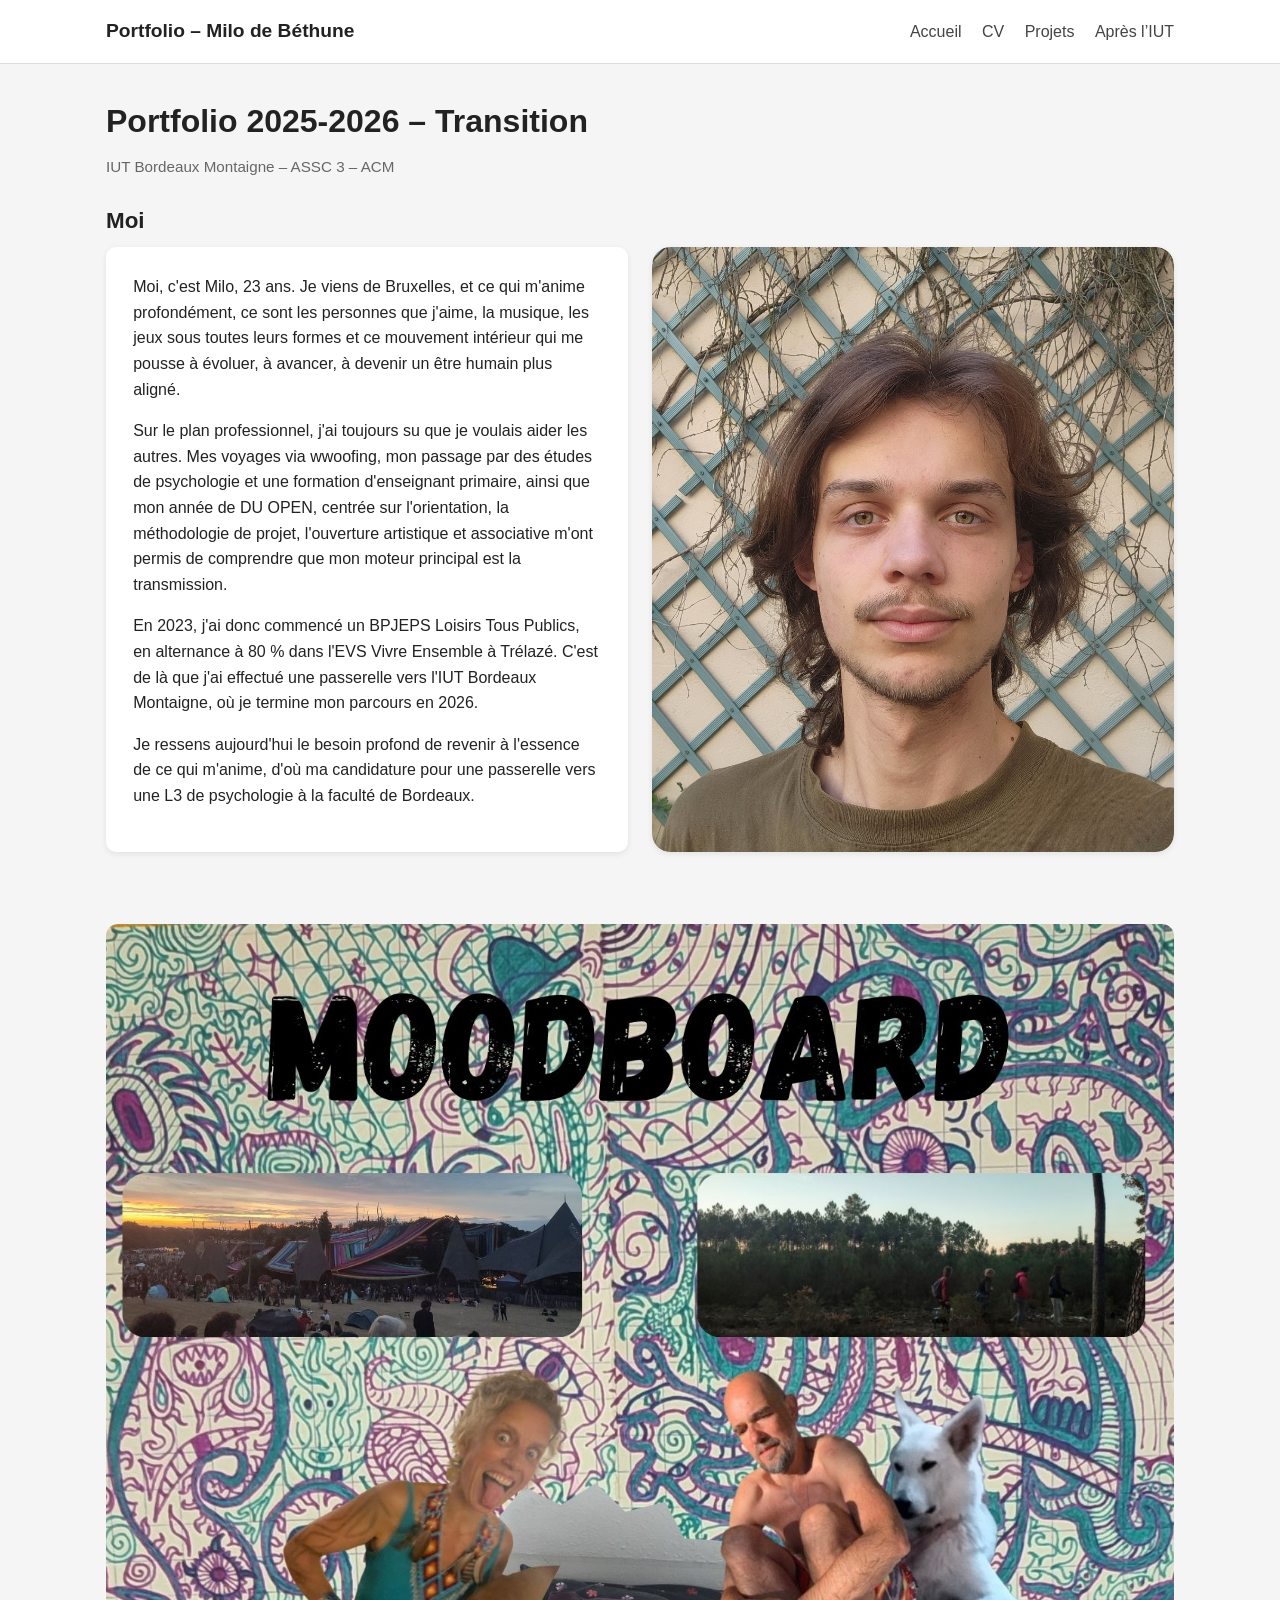
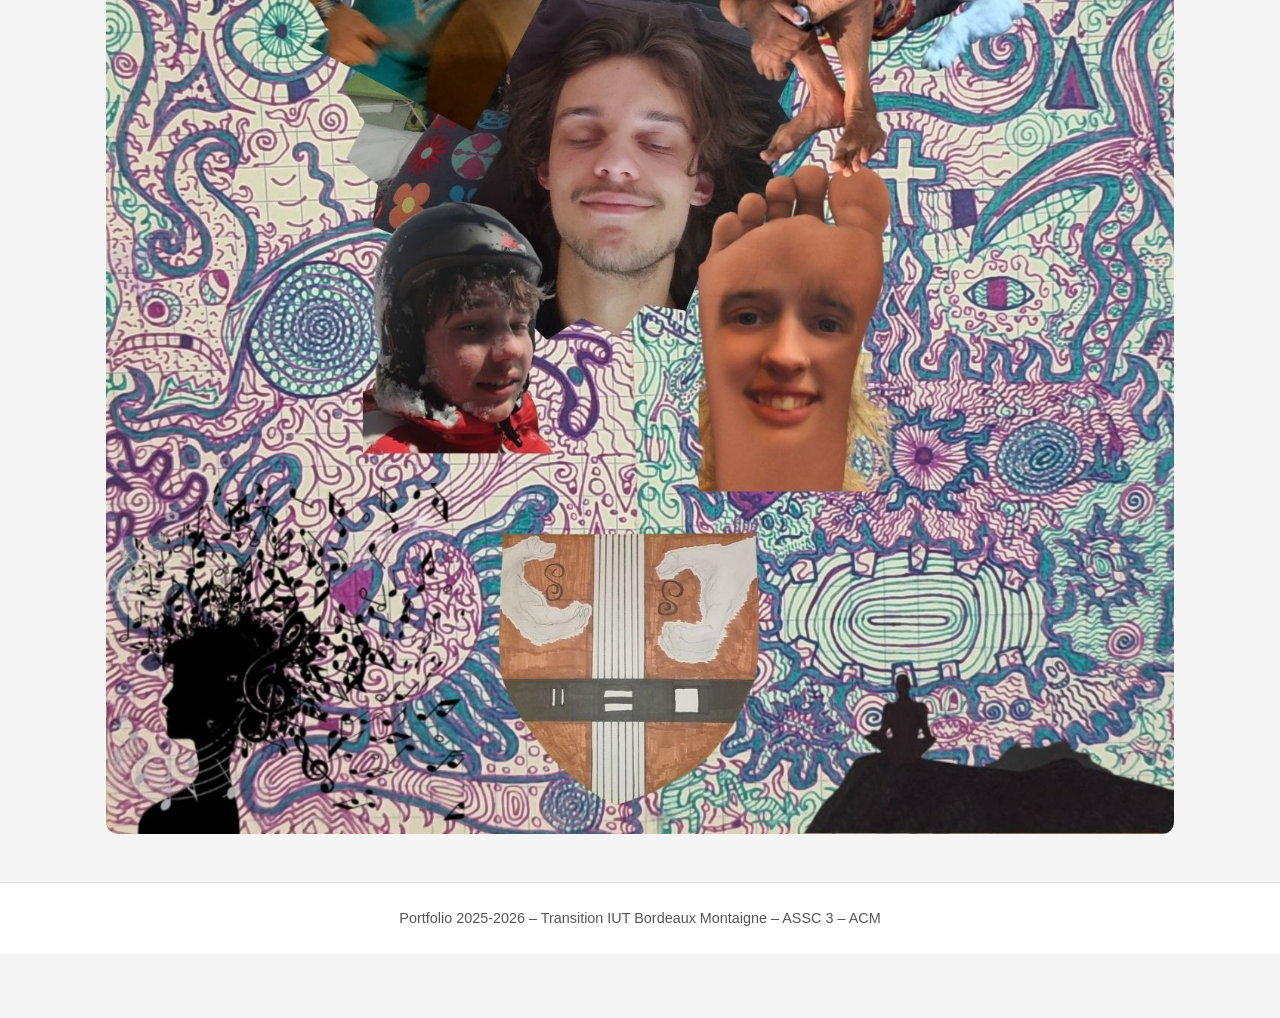
<file: index.html>
<!DOCTYPE html>
<html lang="fr">
<head>
  <meta charset="UTF-8">
  <title>Portfolio – Milo de Béthune</title>
  <meta name="viewport" content="width=device-width, initial-scale=1">
  <link rel="stylesheet" href="style.css">
</head>

<body>

<header>
  <div class="nav">
    <div class="nav-title">Portfolio – Milo de Béthune</div>
    <nav class="nav-links">
      <a href="index.html">Accueil</a>
      <a href="cv.html">CV</a>
      <a href="projets.html">Projets</a>
      <a href="apres.html">Après l’IUT</a>
    </nav>
  </div>
</header>

<main>

  <!-- TITRE -->
  <section>
    <h1>Portfolio 2025‑2026 – Transition</h1>
    <p class="muted">IUT Bordeaux Montaigne – ASSC 3 – ACM</p>
  </section>

  <!-- PHOTO À DROITE -->
  <section>
    <h2>Moi</h2>

    <div class="grid">

      <!-- TEXTE -->
      <div class="card">
        <p>
          Moi, c'est Milo, 23 ans. Je viens de Bruxelles, et ce qui m'anime profondément, ce sont les personnes
          que j'aime, la musique, les jeux sous toutes leurs formes et ce mouvement intérieur qui me pousse à
          évoluer, à avancer, à devenir un être humain plus aligné.
        </p>

        <p>
          Sur le plan professionnel, j'ai toujours su que je voulais aider les autres. Mes voyages via wwoofing,
          mon passage par des études de psychologie et une formation d'enseignant primaire, ainsi que mon
          année de DU OPEN, centrée sur l'orientation, la méthodologie de projet, l'ouverture artistique et
          associative m'ont permis de comprendre que mon moteur principal est la transmission.
        </p>

        <p>
          En 2023, j'ai donc commencé un BPJEPS Loisirs Tous Publics, en alternance à 80 % dans l'EVS Vivre
          Ensemble à Trélazé. C'est de là que j'ai effectué une passerelle vers l'IUT Bordeaux Montaigne, où je
          termine mon parcours en 2026.
        </p>

        <p>
          Je ressens aujourd'hui le besoin profond de revenir à l'essence de ce qui m'anime, d'où ma
          candidature pour une passerelle vers une L3 de psychologie à la faculté de Bordeaux.
        </p>
      </div>

      <!-- PHOTO À DROITE -->
      <aside class="card">
        <img src="img/photo-milo.jpg" alt="Photo de Milo" class="photo">
      </aside>

    </div>
  </section>

  <!-- MOODBOARD -->
  <section>
    <figure>
      <img src="img/moodboard.jpg" alt="Moodboard">
    </figure>
  </section>

</main>

<footer>
  <span>Portfolio 2025‑2026 – Transition</span>
  <span>IUT Bordeaux Montaigne – ASSC 3 – ACM</span>
</footer>

</body>
</html>
</file>
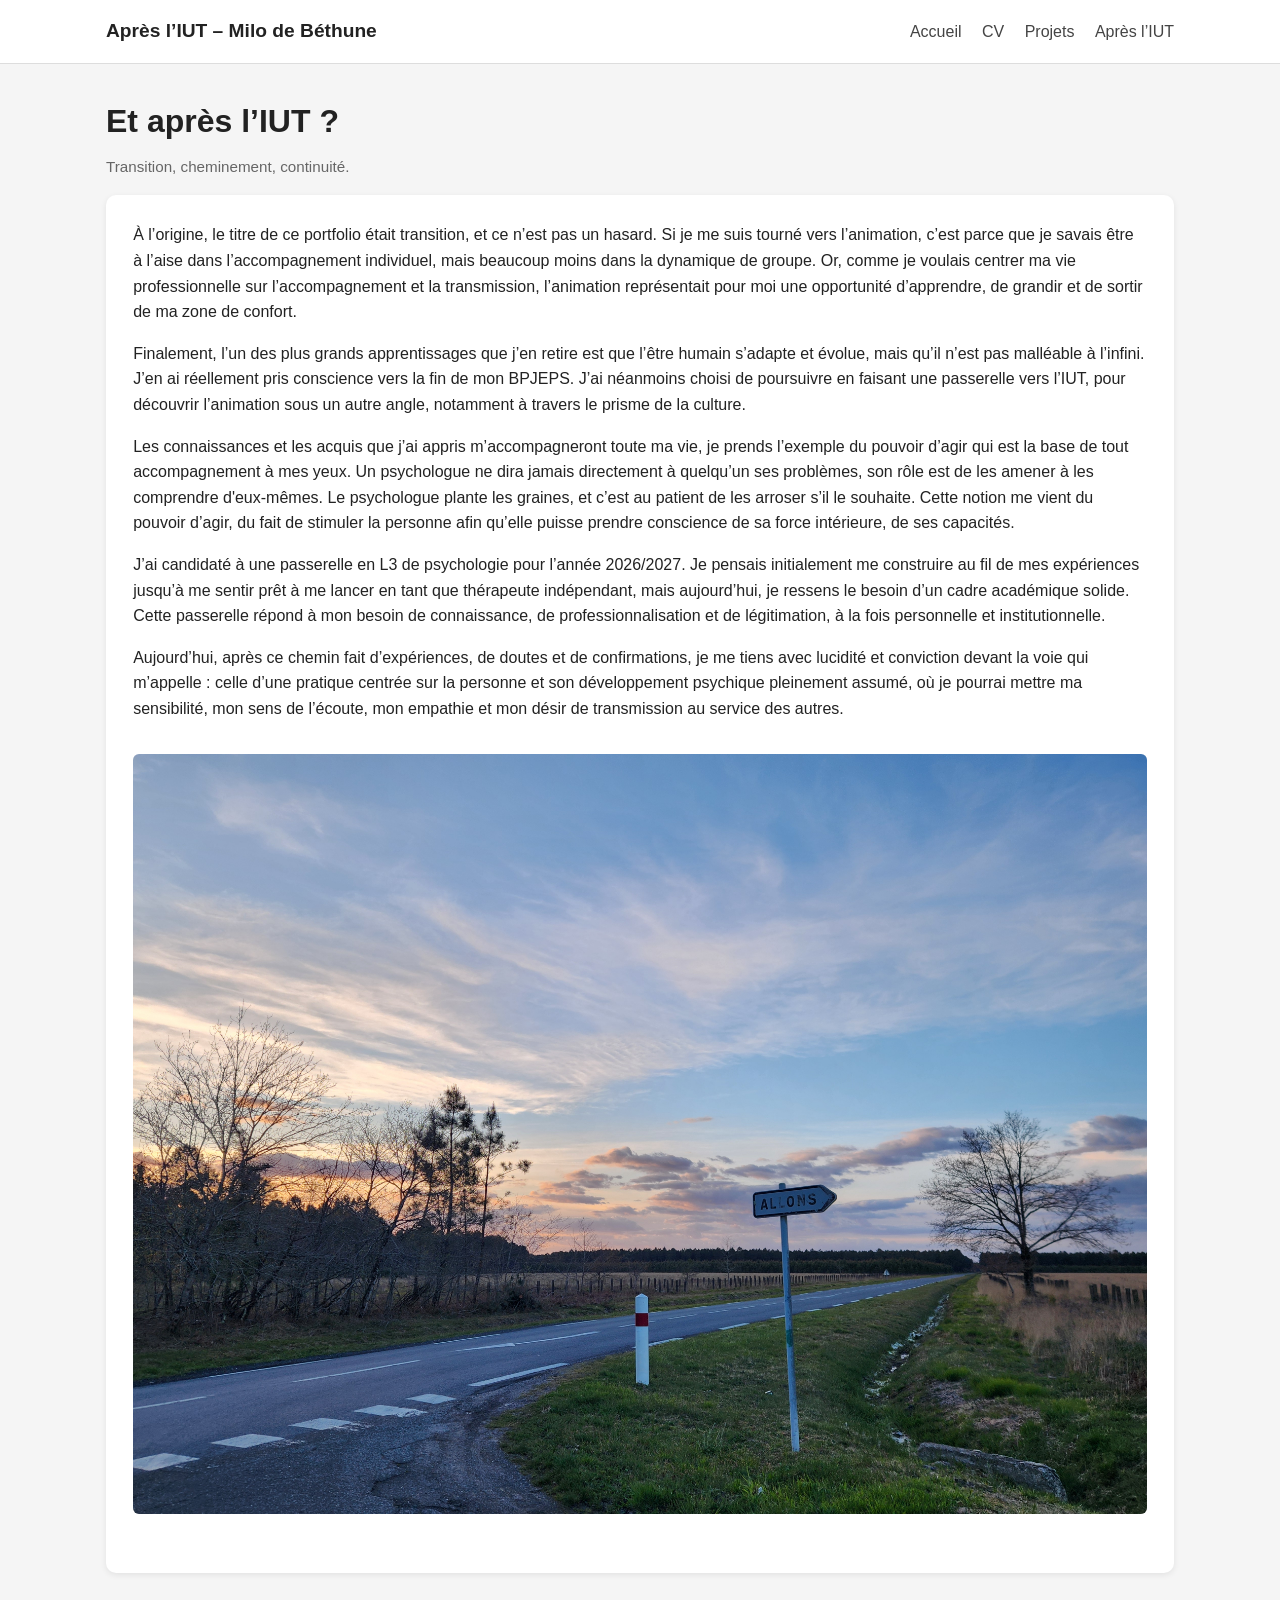
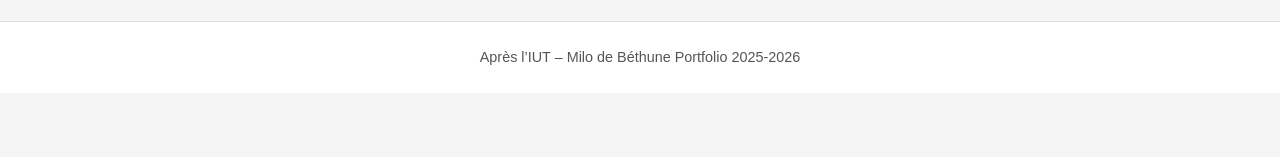
<file: apres.html>
<!DOCTYPE html>
<html lang="fr">
<head>
  <meta charset="UTF-8">
  <title>Après l’IUT – Milo de Béthune</title>
  <meta name="viewport" content="width=device-width, initial-scale=1">
  <link rel="stylesheet" href="style.css">
</head>

<body>

<header>
  <div class="nav">
    <div class="nav-title">Après l’IUT – Milo de Béthune</div>
    <nav class="nav-links">
      <a href="index.html">Accueil</a>
      <a href="cv.html">CV</a>
      <a href="projets.html">Projets</a>
      <a href="apres.html">Après l’IUT</a>
    </nav>
  </div>
</header>

<main>

  <section>
    <h1>Et après l’IUT ?</h1>
    <p class="muted">Transition, cheminement, continuité.</p>
  </section>

  <section class="card">

    <p>
      À l’origine, le titre de ce portfolio était transition, et ce n’est pas un hasard. Si je me suis tourné vers l’animation, 
      c’est parce que je savais être à l’aise dans l’accompagnement individuel, mais beaucoup moins dans la dynamique de groupe. 
      Or, comme je voulais centrer ma vie professionnelle sur l’accompagnement et la transmission, l’animation représentait pour moi 
      une opportunité d’apprendre, de grandir et de sortir de ma zone de confort.
    </p>

    <p>
      Finalement, l’un des plus grands apprentissages que j’en retire est que l’être humain s’adapte et évolue, mais qu’il n’est pas 
      malléable à l’infini. J’en ai réellement pris conscience vers la fin de mon BPJEPS. J’ai néanmoins choisi de poursuivre en faisant 
      une passerelle vers l’IUT, pour découvrir l’animation sous un autre angle, notamment à travers le prisme de la culture.
    </p>

    <p>
      Les connaissances et les acquis que j’ai appris m’accompagneront toute ma vie, je prends l’exemple du pouvoir d’agir qui est la base 
      de tout accompagnement à mes yeux. Un psychologue ne dira jamais directement à quelqu’un ses problèmes, son rôle est de les amener 
      à les comprendre d'eux-mêmes. Le psychologue plante les graines, et c’est au patient de les arroser s’il le souhaite. Cette notion 
      me vient du pouvoir d’agir, du fait de stimuler la personne afin qu’elle puisse prendre conscience de sa force intérieure, 
      de ses capacités.
    </p>

    <p>
      J’ai candidaté à une passerelle en L3 de psychologie pour l’année 2026/2027. Je pensais initialement me construire 
      au fil de mes expériences jusqu’à me sentir prêt à me lancer en tant que thérapeute indépendant, mais aujourd’hui, je ressens le 
      besoin d’un cadre académique solide. Cette passerelle répond à mon besoin de connaissance, de professionnalisation et de légitimation, 
      à la fois personnelle et institutionnelle.
    </p>

    <p>
      Aujourd’hui, après ce chemin fait d’expériences, de doutes et de confirmations, je me tiens avec lucidité et conviction devant la voie 
      qui m’appelle : celle d’une pratique centrée sur la personne et son développement psychique pleinement assumé, où je pourrai mettre 
      ma sensibilité, mon sens de l’écoute, mon empathie et mon désir de transmission au service des autres.
    </p>

    <figure>
      <img src="img/allons.jpg" alt="Panneau Allons">
    </figure>

  </section>

</main>

<footer>
  <span>Après l’IUT – Milo de Béthune</span>
  <span>Portfolio 2025‑2026</span>
</footer>

</body>
</html>
</file>
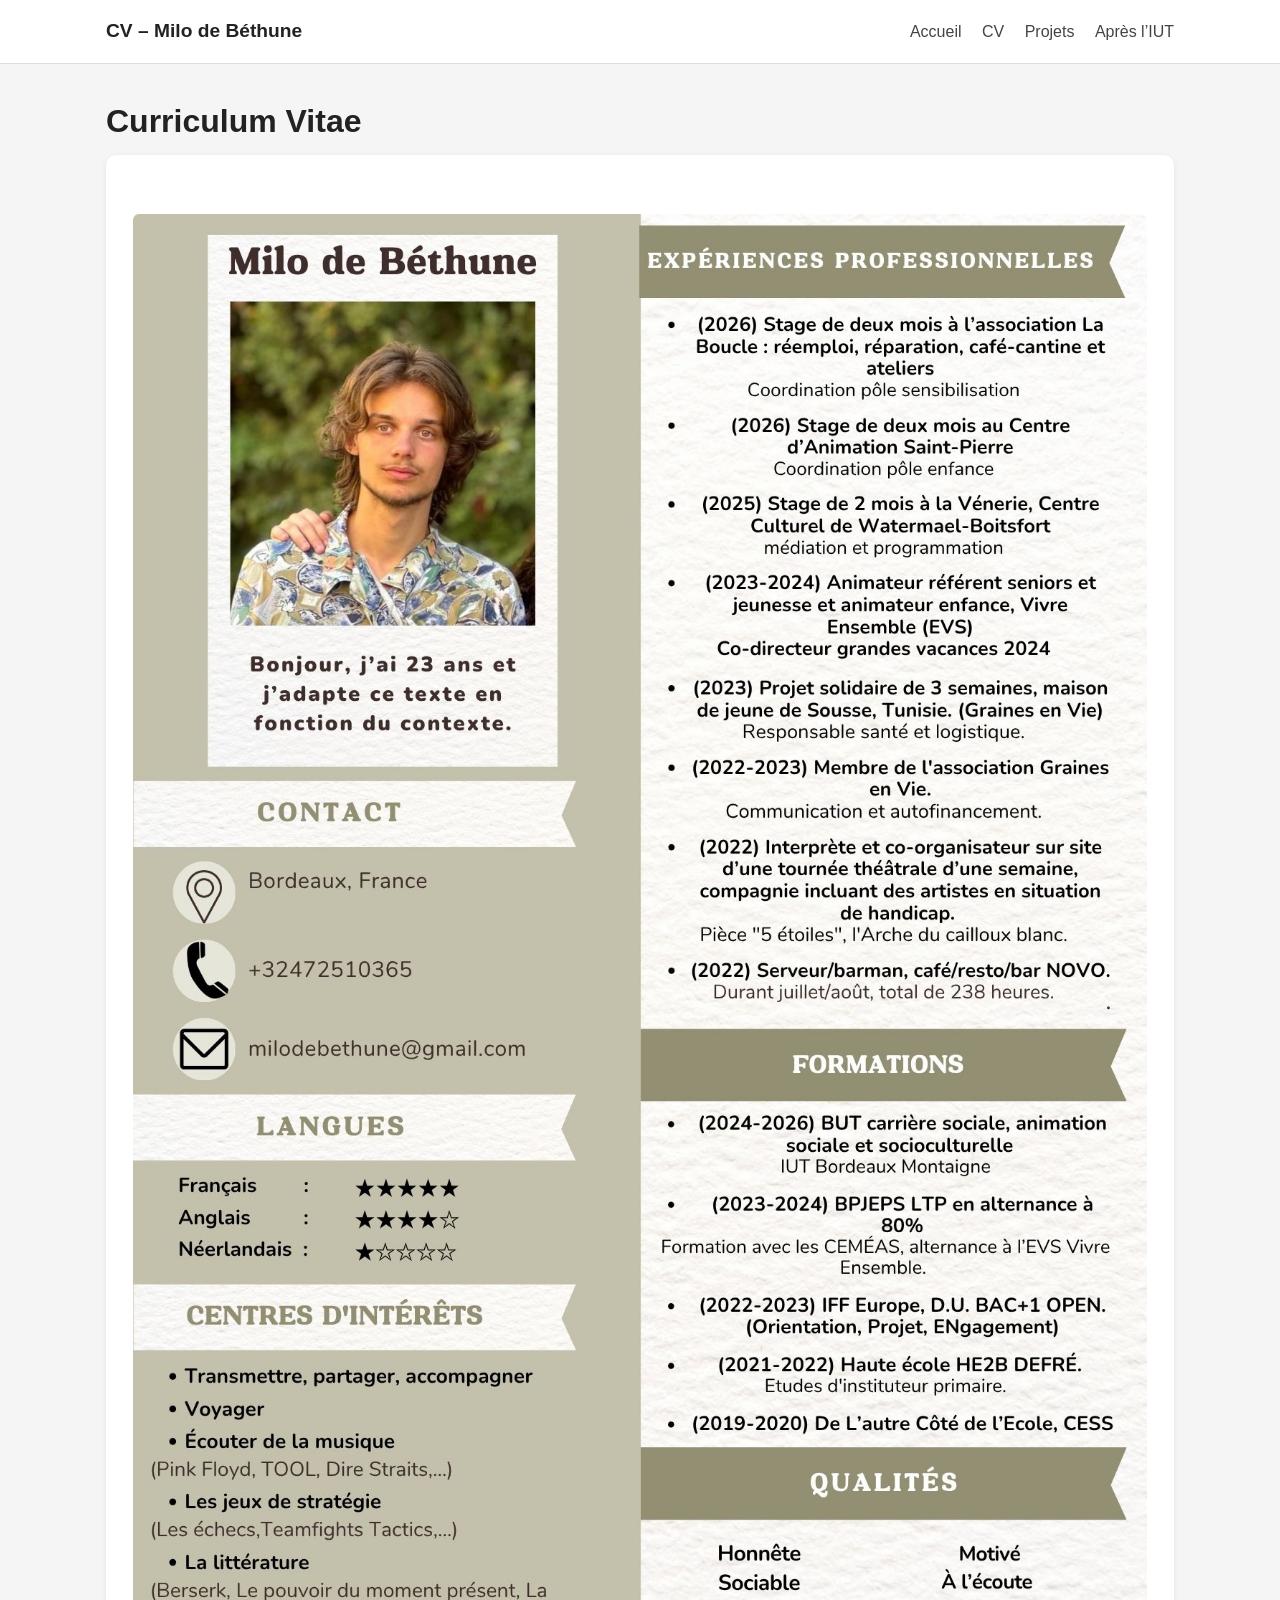
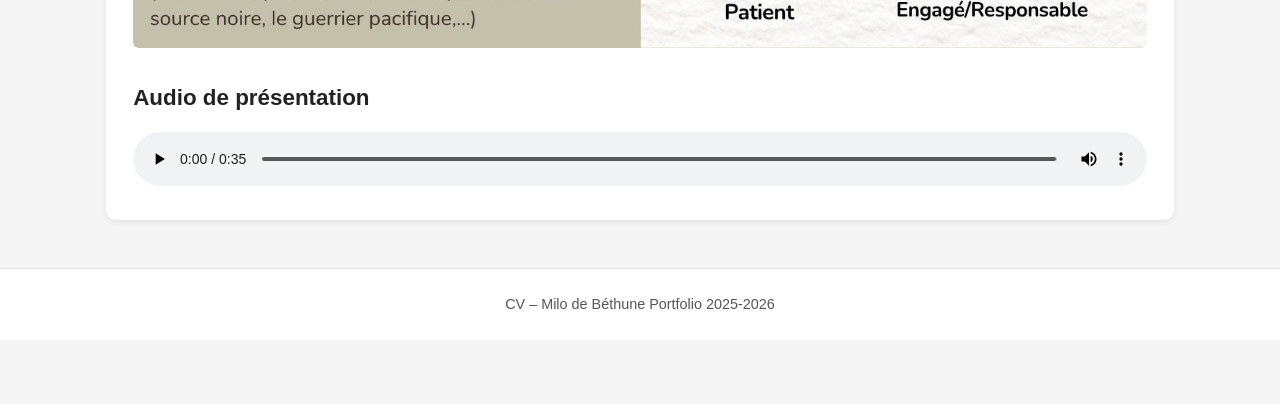
<file: cv.html>
<!DOCTYPE html>
<html lang="fr">
<head>
  <meta charset="UTF-8">
  <title>CV – Milo de Béthune</title>
  <meta name="viewport" content="width=device-width, initial-scale=1">
  <link rel="stylesheet" href="style.css">
</head>

<body>

<header>
  <div class="nav">
    <div class="nav-title">CV – Milo de Béthune</div>
    <nav class="nav-links">
      <a href="index.html">Accueil</a>
      <a href="cv.html">CV</a>
      <a href="projets.html">Projets</a>
      <a href="apres.html">Après l’IUT</a>
    </nav>
  </div>
</header>

<main>

  <section>
    <h1>Curriculum Vitae</h1>
  </section>

  <section class="card">

    <!-- PHOTO CV -->
    <figure>
      <img src="img/photo-cv.jpg" alt="Photo CV de Milo">
    </figure>

    <!-- AUDIO -->
    <h2>Audio de présentation</h2>
    <audio controls>
      <source src="audio/audio-CV.mp3" type="audio/mpeg">
      Votre navigateur ne supporte pas la lecture audio.
    </audio>

  </section>

</main>

<footer>
  <span>CV – Milo de Béthune</span>
  <span>Portfolio 2025‑2026</span>
</footer>

</body>
</html>
</file>
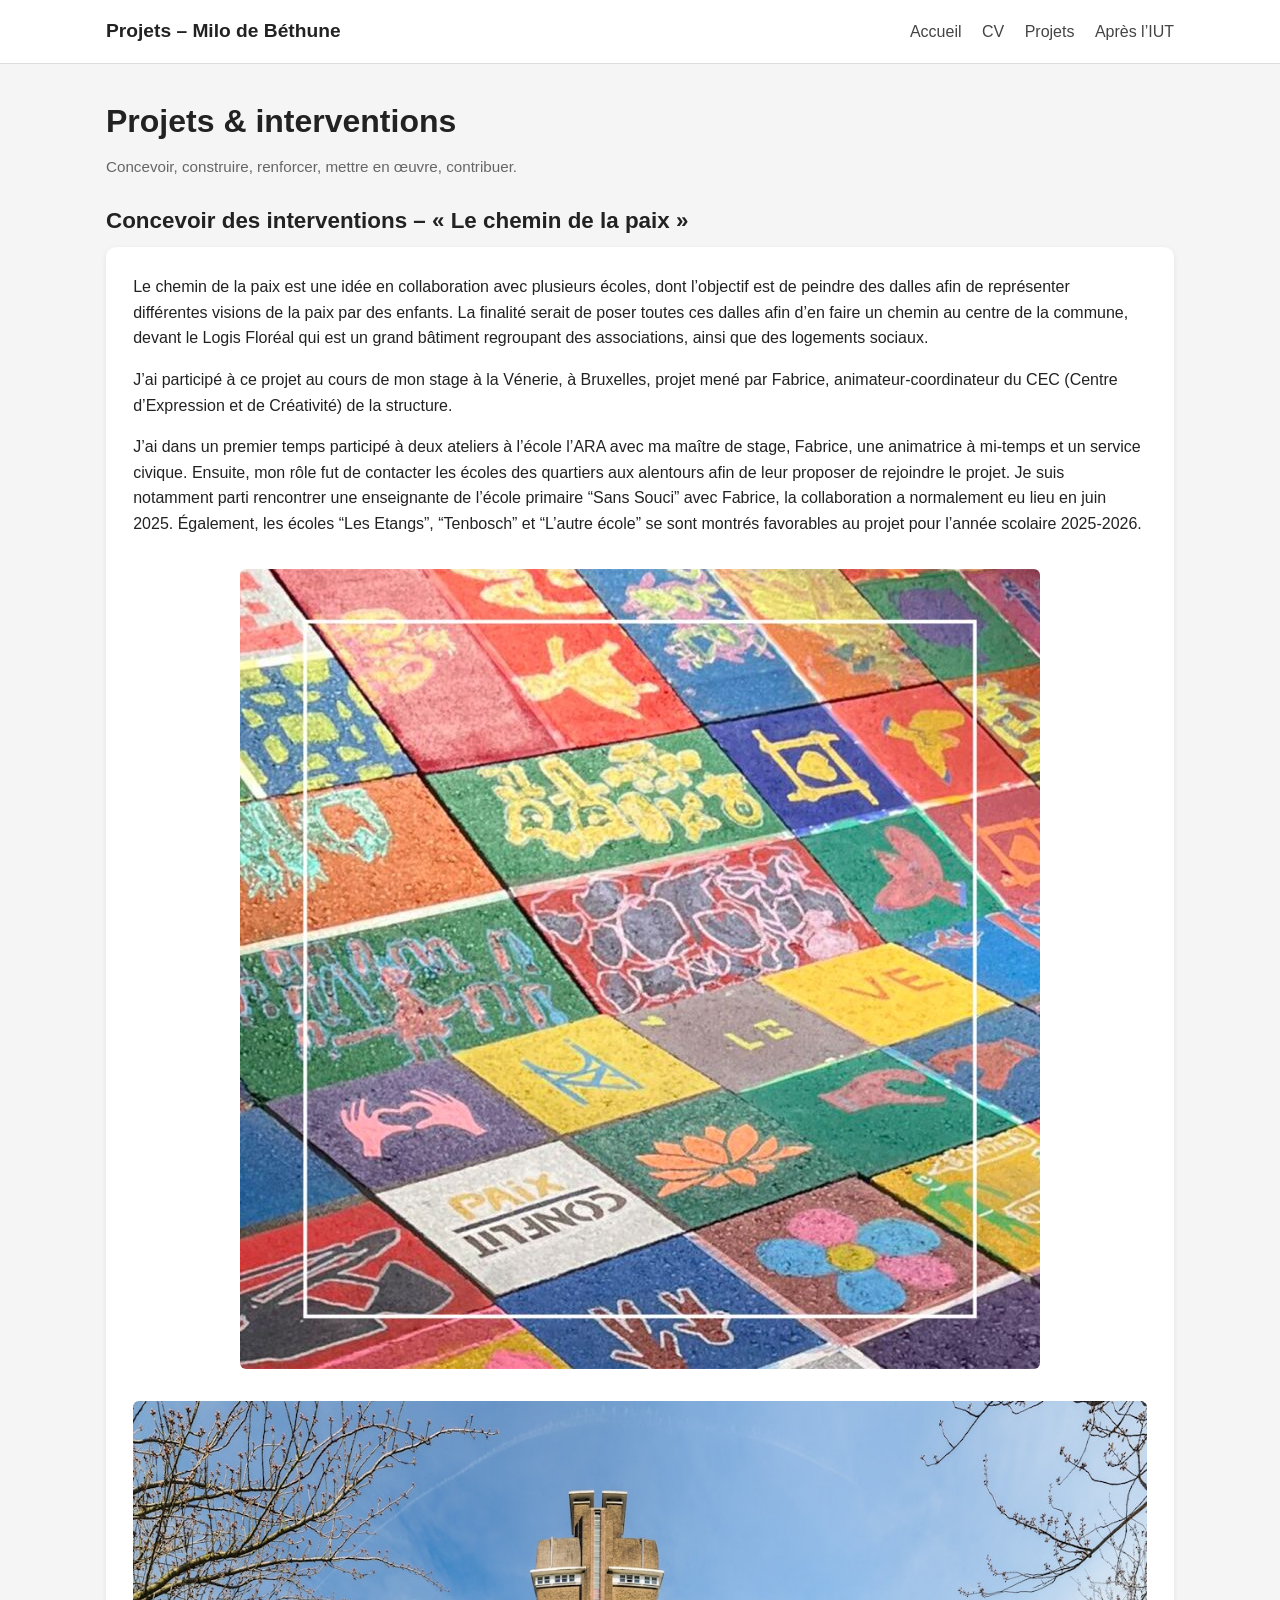
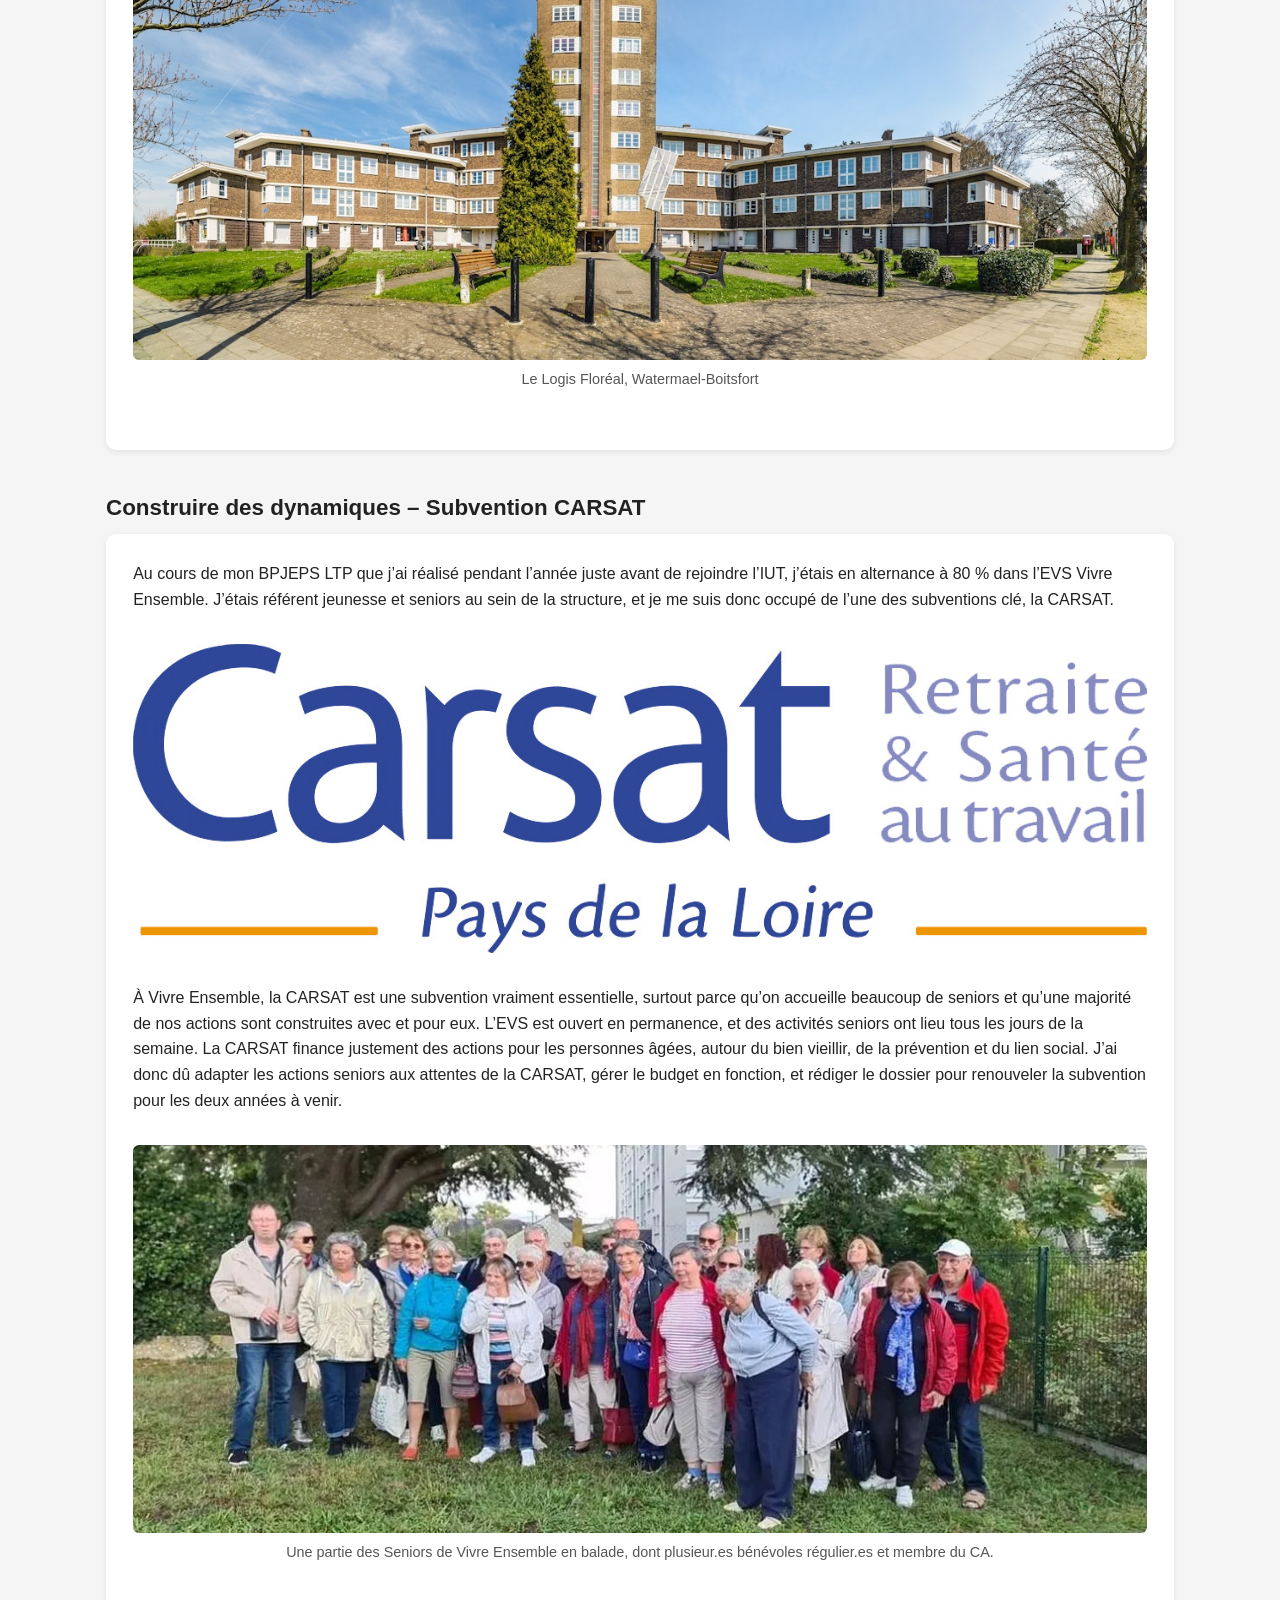
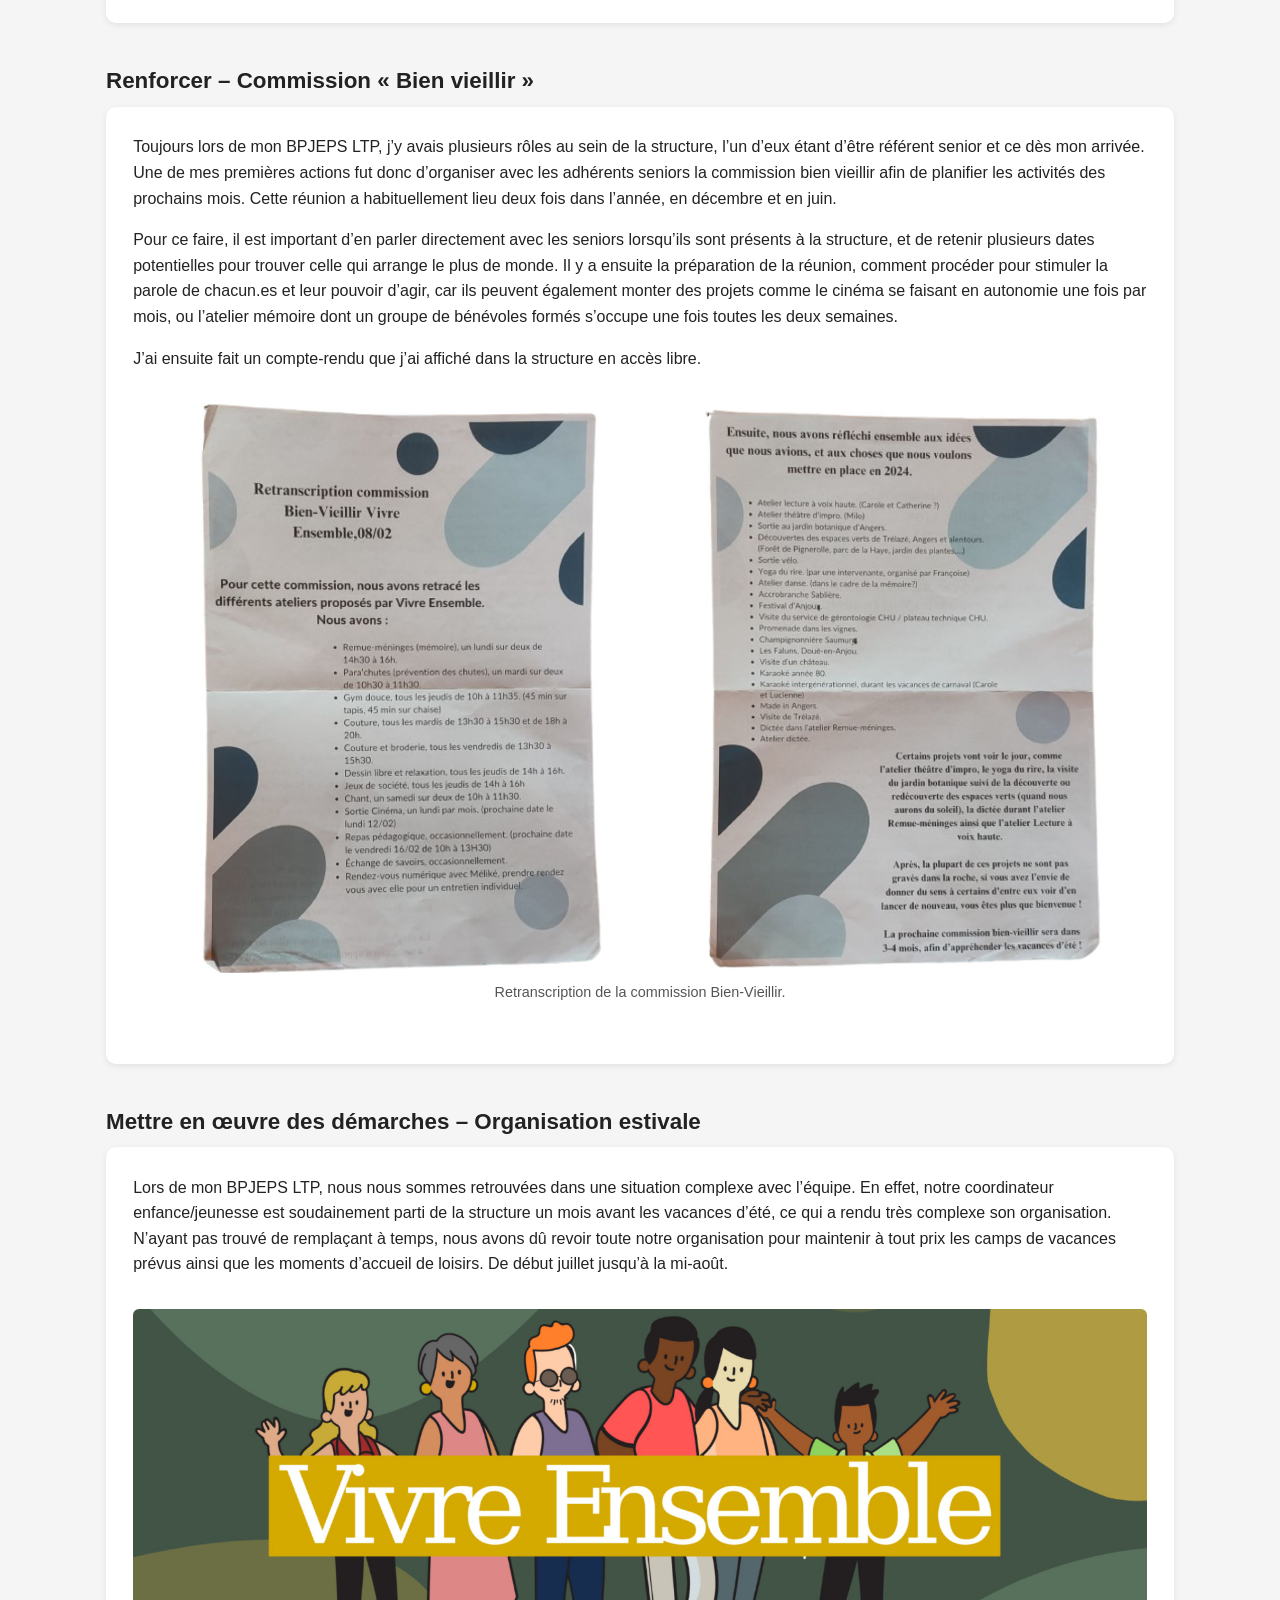
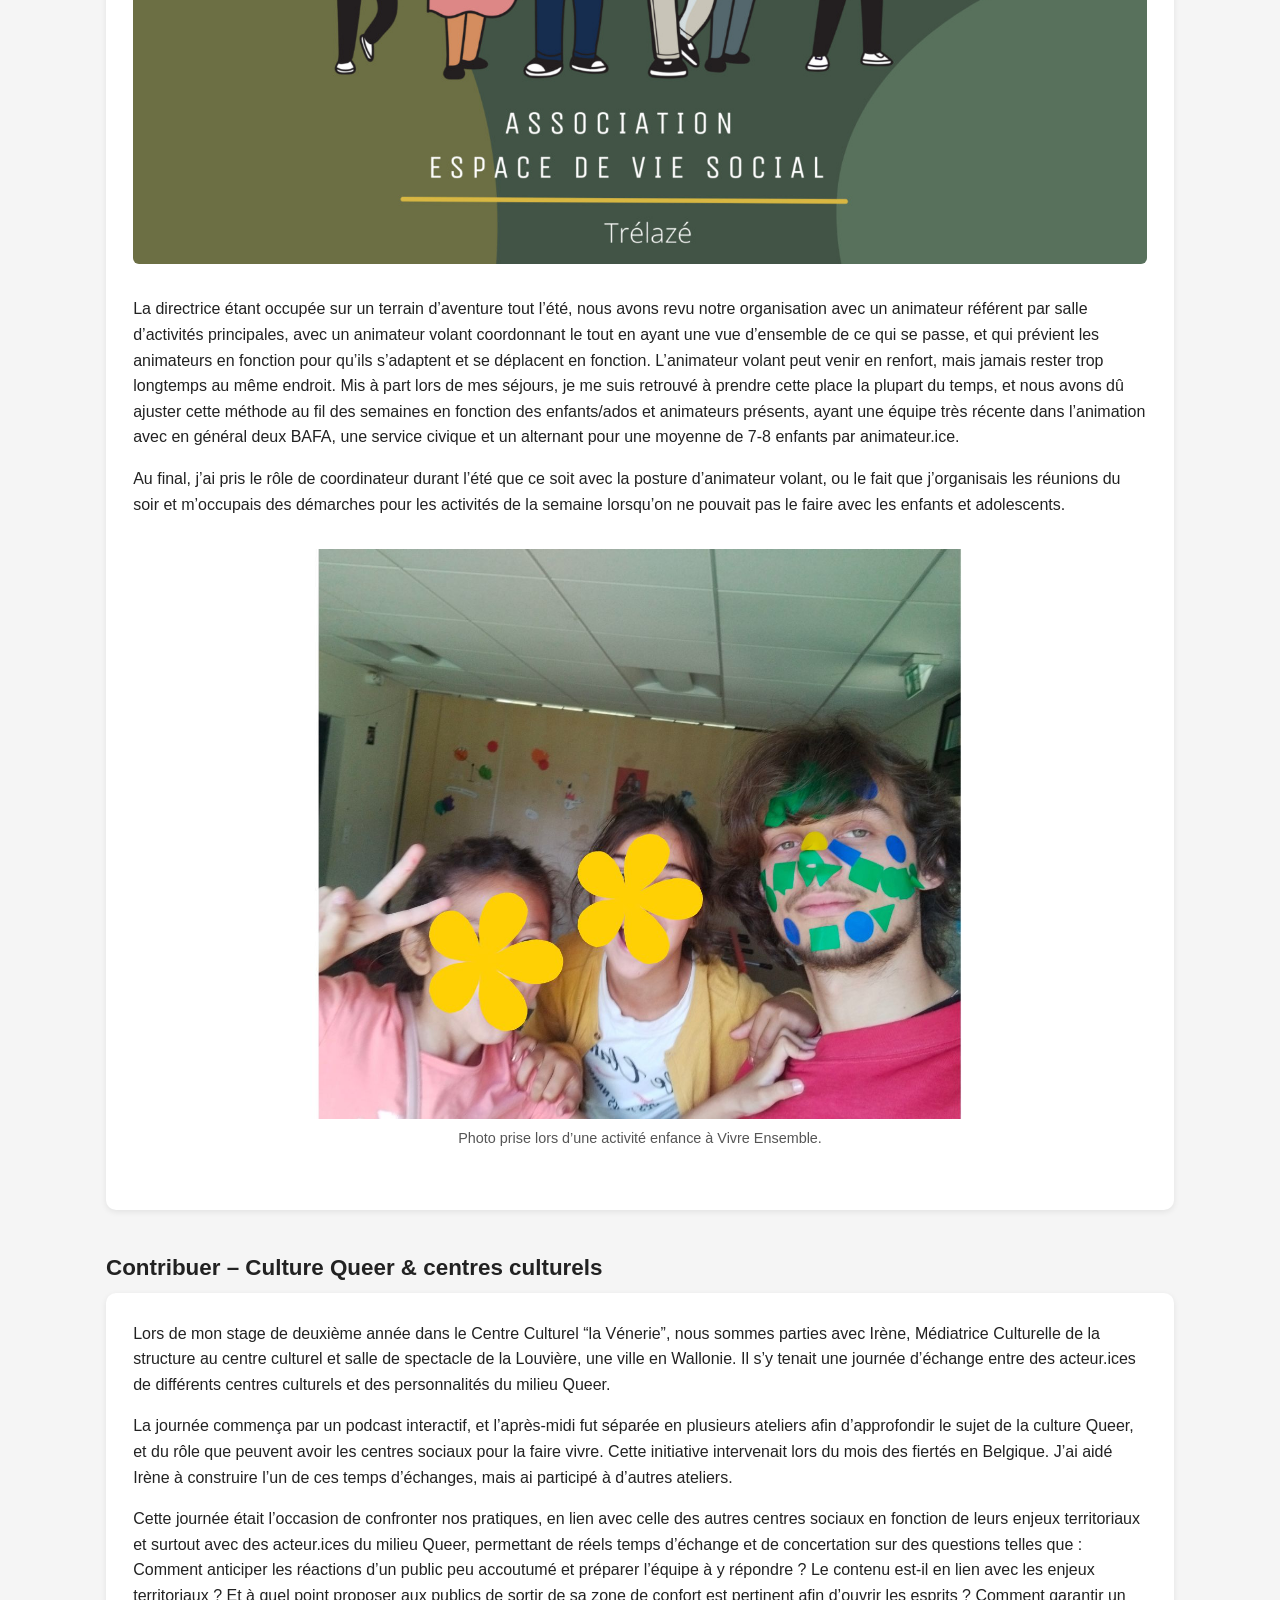
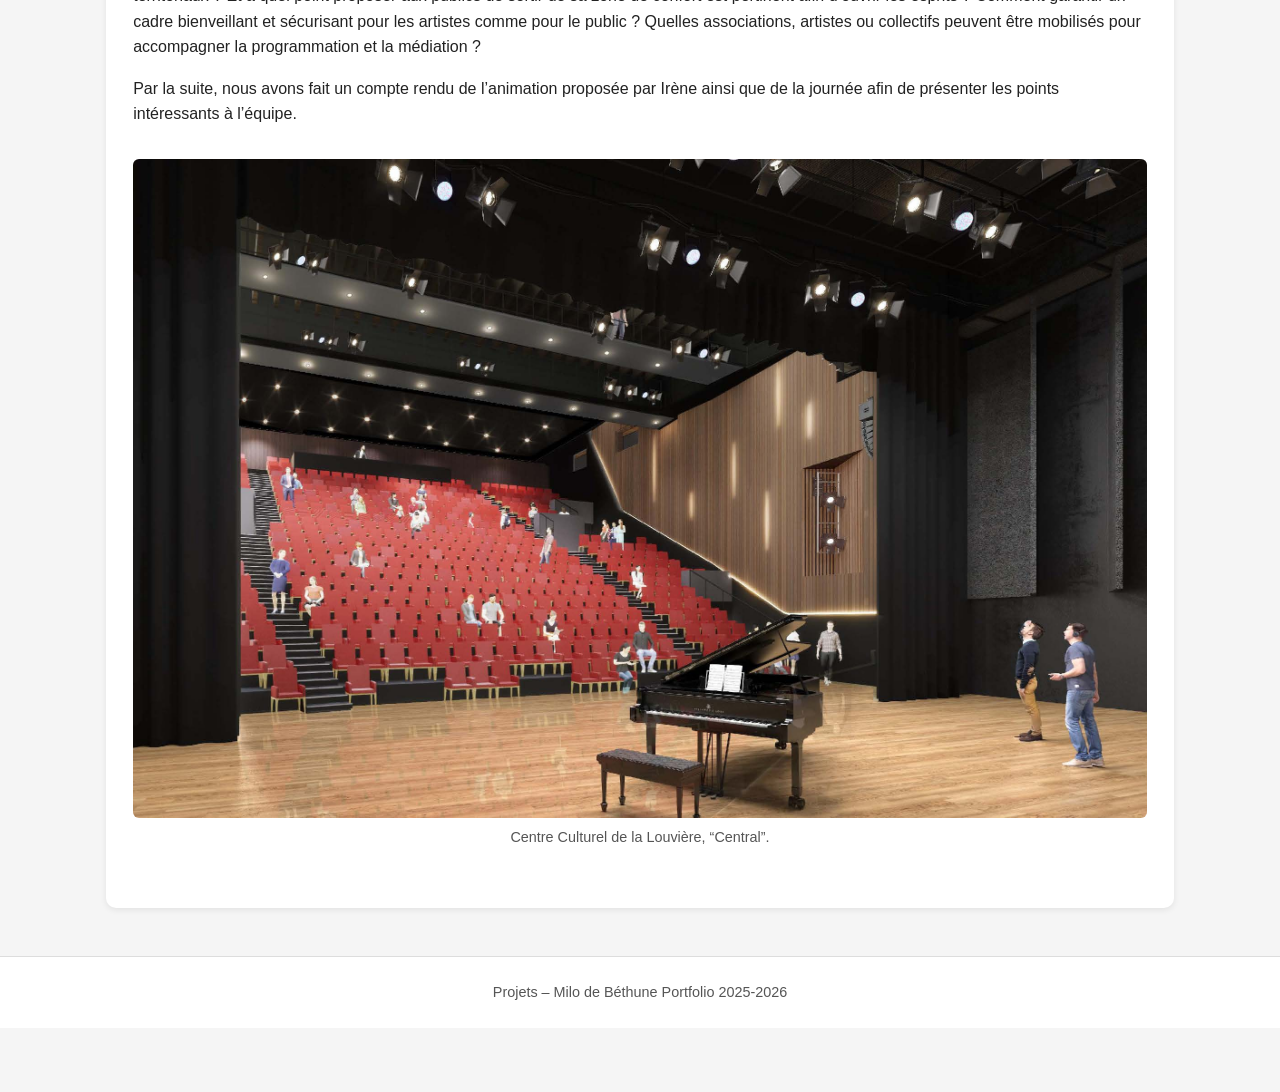
<file: projets.html>
<!DOCTYPE html>
<html lang="fr">
<head>
  <meta charset="UTF-8">
  <title>Projets – Milo de Béthune</title>
  <meta name="viewport" content="width=device-width, initial-scale=1">
  <link rel="stylesheet" href="style.css">
</head>

<body>

<header>
  <div class="nav">
    <div class="nav-title">Projets – Milo de Béthune</div>
    <nav class="nav-links">
      <a href="index.html">Accueil</a>
      <a href="cv.html">CV</a>
      <a href="projets.html">Projets</a>
      <a href="apres.html">Après l’IUT</a>
    </nav>
  </div>
</header>

<main>

  <section>
    <h1>Projets & interventions</h1>
    <p class="muted">Concevoir, construire, renforcer, mettre en œuvre, contribuer.</p>
  </section>

  <!-- 1. CONCEVOIR DES INTERVENTIONS -->
  <section>
    <h2>Concevoir des interventions – « Le chemin de la paix »</h2>

    <article class="card">

      <p>
        Le chemin de la paix est une idée en collaboration avec plusieurs écoles, dont l’objectif est de peindre des dalles afin de représenter différentes visions de la paix par des enfants. La finalité serait de poser toutes ces dalles afin d’en faire un chemin au centre de la commune, devant le Logis Floréal qui est un grand bâtiment regroupant des associations, ainsi que des logements sociaux.
      </p>

      <p>
        J’ai participé à ce projet au cours de mon stage à la Vénerie, à Bruxelles, projet mené par Fabrice, animateur-coordinateur du CEC (Centre d’Expression et de Créativité) de la structure.
      </p>

      <p>
        J’ai dans un premier temps participé à deux ateliers à l’école l’ARA avec ma maître de stage, Fabrice, une animatrice à mi-temps et un service civique. Ensuite, mon rôle fut de contacter les écoles des quartiers aux alentours afin de leur proposer de rejoindre le projet. Je suis notamment parti rencontrer une enseignante de l’école primaire “Sans Souci” avec Fabrice, la collaboration a normalement eu lieu en juin 2025. Également, les écoles “Les Etangs”, “Tenbosch” et “L’autre école” se sont montrés favorables au projet pour l’année scolaire 2025-2026.
      </p>

      <figure>
        <img src="img/chemin-paix.jpg" alt="Chemin de la paix">
      </figure>

      <figure>
        <img src="img/logis-floreal.jpg" alt="Logis Floréal">
        <figcaption>Le Logis Floréal, Watermael-Boitsfort</figcaption>
      </figure>

    </article>
  </section>

  <!-- 2. CONSTRUIRE DES DYNAMIQUES -->
  <section>
    <h2>Construire des dynamiques – Subvention CARSAT</h2>

    <article class="card">

      <p>
        Au cours de mon BPJEPS LTP que j’ai réalisé pendant l’année juste avant de rejoindre l’IUT, j’étais en alternance à 80 % dans l’EVS Vivre Ensemble. J’étais référent jeunesse et seniors au sein de la structure, et je me suis donc occupé de l’une des subventions clé, la CARSAT.
      </p>

      <figure>
        <img src="img/carsat-logo.jpg" alt="Logo CARSAT">
      </figure>

      <p>
        À Vivre Ensemble, la CARSAT est une subvention vraiment essentielle, surtout parce qu’on accueille beaucoup de seniors et qu’une majorité de nos actions sont construites avec et pour eux. L’EVS est ouvert en permanence, et des activités seniors ont lieu tous les jours de la semaine. La CARSAT finance justement des actions pour les personnes âgées, autour du bien vieillir, de la prévention et du lien social. J’ai donc dû adapter les actions seniors aux attentes de la CARSAT, gérer le budget en fonction, et rédiger le dossier pour renouveler la subvention pour les deux années à venir.
      </p>

      <figure>
        <img src="img/seniors-ve.jpg" alt="Seniors Vivre Ensemble">
        <figcaption>Une partie des Seniors de Vivre Ensemble en balade, dont plusieur.es bénévoles régulier.es et membre du CA.</figcaption>
      </figure>

    </article>
  </section>

  <!-- 3. RENFORCER – COMMISSION BIEN VIEILLIR -->
  <section>
    <h2>Renforcer – Commission « Bien vieillir »</h2>

    <article class="card">

      <p>
        Toujours lors de mon BPJEPS LTP, j’y avais plusieurs rôles au sein de la structure, l’un d’eux étant d’être référent senior et ce dès mon arrivée. Une de mes premières actions fut donc d’organiser avec les adhérents seniors la commission bien vieillir afin de planifier les activités des prochains mois. Cette réunion a habituellement lieu deux fois dans l’année, en décembre et en juin.
      </p>

      <p>
        Pour ce faire, il est important d’en parler directement avec les seniors lorsqu’ils sont présents à la structure, et de retenir plusieurs dates potentielles pour trouver celle qui arrange le plus de monde. Il y a ensuite la préparation de la réunion, comment procéder pour stimuler la parole de chacun.es et leur pouvoir d’agir, car ils peuvent également monter des projets comme le cinéma se faisant en autonomie une fois par mois, ou l’atelier mémoire dont un groupe de bénévoles formés s’occupe une fois toutes les deux semaines.
      </p>

      <p>
        J’ai ensuite fait un compte-rendu que j’ai affiché dans la structure en accès libre.
      </p>

      <figure>
        <img src="img/commission-bv.jpg" alt="Commission Bien Vieillir">
        <figcaption>Retranscription de la commission Bien‑Vieillir.</figcaption>
      </figure>

    </article>
  </section>

  <!-- 4. METTRE EN ŒUVRE DES DÉMARCHES -->
  <section>
    <h2>Mettre en œuvre des démarches – Organisation estivale</h2>

    <article class="card">

      <p>
        Lors de mon BPJEPS LTP, nous nous sommes retrouvées dans une situation complexe avec l’équipe. En effet, notre coordinateur enfance/jeunesse est soudainement parti de la structure un mois avant les vacances d’été, ce qui a rendu très complexe son organisation. N’ayant pas trouvé de remplaçant à temps, nous avons dû revoir toute notre organisation pour maintenir à tout prix les camps de vacances prévus ainsi que les moments d’accueil de loisirs. De début juillet jusqu’à la mi-août.
      </p>

      <figure>
        <img src="img/vivre-ensemble-logo.jpg" alt="Logo Vivre Ensemble">
      </figure>

      <p>
        La directrice étant occupée sur un terrain d’aventure tout l’été, nous avons revu notre organisation avec un animateur référent par salle d’activités principales, avec un animateur volant coordonnant le tout en ayant une vue d’ensemble de ce qui se passe, et qui prévient les animateurs en fonction pour qu’ils s’adaptent et se déplacent en fonction. L’animateur volant peut venir en renfort, mais jamais rester trop longtemps au même endroit. Mis à part lors de mes séjours, je me suis retrouvé à prendre cette place la plupart du temps, et nous avons dû ajuster cette méthode au fil des semaines en fonction des enfants/ados et animateurs présents, ayant une équipe très récente dans l’animation avec en général deux BAFA, une service civique et un alternant pour une moyenne de 7-8 enfants par animateur.ice.
      </p>

      <p>
        Au final, j’ai pris le rôle de coordinateur durant l’été que ce soit avec la posture d’animateur volant, ou le fait que j’organisais les réunions du soir et m’occupais des démarches pour les activités de la semaine lorsqu’on ne pouvait pas le faire avec les enfants et adolescents.
      </p>

      <figure>
        <img src="img/enfants.jpg" alt="Enfants Vivre Ensemble">
        <figcaption>Photo prise lors d’une activité enfance à Vivre Ensemble.</figcaption>
      </figure>

    </article>
  </section>

  <!-- 5. CONTRIBUER -->
  <section>
    <h2>Contribuer – Culture Queer & centres culturels</h2>

    <article class="card">

      <p>
        Lors de mon stage de deuxième année dans le Centre Culturel “la Vénerie”, nous sommes parties avec Irène, Médiatrice Culturelle de la structure au centre culturel et salle de spectacle de la Louvière, une ville en Wallonie. Il s’y tenait une journée d’échange entre des acteur.ices de différents centres culturels et des personnalités du milieu Queer.
      </p>

      <p>
        La journée commença par un podcast interactif, et l’après-midi fut séparée en plusieurs ateliers afin d’approfondir le sujet de la culture Queer, et du rôle que peuvent avoir les centres sociaux pour la faire vivre. Cette initiative intervenait lors du mois des fiertés en Belgique. J’ai aidé Irène à construire l’un de ces temps d’échanges, mais ai participé à d’autres ateliers.
      </p>

      <p>
        Cette journée était l’occasion de confronter nos pratiques, en lien avec celle des autres centres sociaux en fonction de leurs enjeux territoriaux et surtout avec des acteur.ices du milieu Queer, permettant de réels temps d’échange et de concertation sur des questions telles que :
        Comment anticiper les réactions d’un public peu accoutumé et préparer l’équipe à y répondre ?
        Le contenu est-il en lien avec les enjeux territoriaux ? Et à quel point proposer aux publics de sortir de sa zone de confort est pertinent afin d’ouvrir les esprits ?
        Comment garantir un cadre bienveillant et sécurisant pour les artistes comme pour le public ?
        Quelles associations, artistes ou collectifs peuvent être mobilisés pour accompagner la programmation et la médiation ?
      </p>

      <p>
        Par la suite, nous avons fait un compte rendu de l’animation proposée par Irène ainsi que de la journée afin de présenter les points intéressants à l’équipe.
      </p>

      <figure>
        <img src="img/central-lalouviere.jpg" alt="Centre culturel Central">
        <figcaption>Centre Culturel de la Louvière, “Central”.</figcaption>
      </figure>

    </article>
  </section>

</main>

<footer>
  <span>Projets – Milo de Béthune</span>
  <span>Portfolio 2025‑2026</span>
</footer>

</body>
</html>
</file>
<file: style.css>
/* ------------------------------
   RESET & BASE
------------------------------ */

* {
  margin: 0;
  padding: 0;
  box-sizing: border-box;
}

html {
  font-family: "Segoe UI", Roboto, sans-serif;
  background: #f5f5f5;
  color: #222;
}

body {
  line-height: 1.6;
  padding-bottom: 4rem;
}

img {
  max-width: 100%;
  height: auto;
  border-radius: 6px;
  display: block;
  margin: auto;
}

/* ------------------------------
   NAVIGATION
------------------------------ */

header {
  background: #ffffff;
  border-bottom: 1px solid #ddd;
  margin-bottom: 2rem;
}

.nav {
  max-width: 1100px;
  margin: auto;
  padding: 1rem;
  display: flex;
  justify-content: space-between;
  align-items: center;
}

.nav-title {
  font-size: 1.2rem;
  font-weight: bold;
}

.nav-links a {
  margin-left: 1rem;
  text-decoration: none;
  color: #444;
  font-weight: 500;
}

.nav-links a:hover {
  color: #000;
}

/* ------------------------------
   TITRES & TEXTES
------------------------------ */

h1 {
  font-size: 2rem;
  margin-bottom: 0.5rem;
}

h2 {
  margin-top: 1.5rem;
  margin-bottom: 0.5rem;
  font-size: 1.4rem;
}

h3 {
  margin-top: 1rem;
  margin-bottom: 0.3rem;
}

p {
  margin-bottom: 1rem;
}

.muted {
  color: #666;
  font-size: 0.95rem;
}

/* ------------------------------
   LAYOUT
------------------------------ */

main {
  max-width: 1100px;
  margin: auto;
  padding: 0 1rem;
}

.grid {
  display: grid;
  grid-template-columns: 1fr 1fr;
  gap: 1.5rem;
}

@media (max-width: 800px) {
  .grid {
    grid-template-columns: 1fr;
  }
}

/* ------------------------------
   CARDS
------------------------------ */

.card {
  background: #ffffff;
  padding: 1.7rem;
  border-radius: 10px;
  box-shadow: 0 2px 6px rgba(0,0,0,0.08);
  margin-bottom: 2.5rem;
}

/* ------------------------------
   FIGURES
------------------------------ */

figure {
  margin: 2rem 0;
  text-align: center;
}

figcaption {
  margin-top: 0.5rem;
  font-size: 0.9rem;
  color: #555;
}

/* ------------------------------
   FOOTER
------------------------------ */

footer {
  margin-top: 3rem;
  padding: 1.5rem;
  text-align: center;
  background: #ffffff;
  border-top: 1px solid #ddd;
  color: #555;
  font-size: 0.9rem;
}

/* ------------------------------
   AUDIO PLAYER
------------------------------ */

audio {
  width: 100%;
  margin-top: 0.5rem;
}

/* ------------------------------
   IMAGES SPÉCIFIQUES
------------------------------ */

/* PHOTO DE MILO SUR LA PAGE D’ACCUEIL */
.photo {
  width: 100%;
  height: 100%;
  object-fit: cover;        /* Remplit l’espace sans laisser de blanc */
  border-radius: 18px;      /* Arrondi plus prononcé */
  display: block;
}

/* Conteneur de la photo : pas de blanc autour */
.grid aside.card {
  padding: 0;               /* Supprime les marges internes */
  overflow: hidden;         /* Empêche tout débordement */
  border-radius: 18px;      /* Arrondi cohérent avec la photo */
}

/* Moodboard plus large */
img[src*="moodboard"] {
  border-radius: 12px;
  margin-top: 1rem;
}

/* Images de projets */
img[src*="chemin-paix"],
img[src*="logis-floreal"],
img[src*="carsat-logo"],
img[src*="seniors-ve"],
img[src*="commission-bv"],
img[src*="vivre-ensemble-logo"],
img[src*="enfants"],
img[src*="central-lalouviere"] {
  margin-top: 1rem;
  margin-bottom: 0.5rem;
}
</file>
